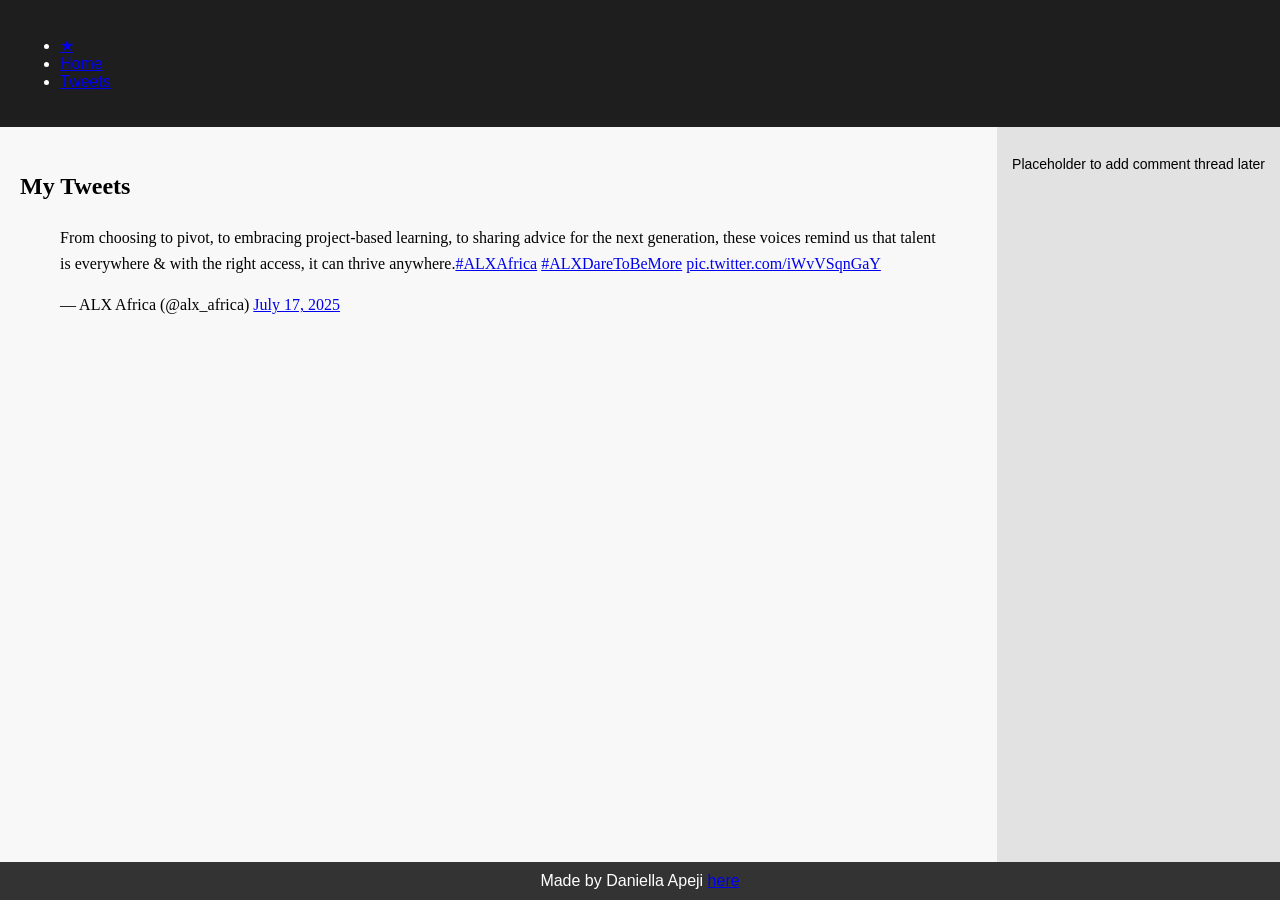
<file: tweets.html>
<!DOCTYPE html>
<html lang="en">
<head>
    <meta charset="UTF-8">
    <meta name="viewport" content="width=device-width, initial-scale=1.0">
    <title>My_First_Portfolio</title>
    <link href="base.css" rel="stylesheet">
<link href="styles.css" rel="stylesheet">
</head>
<body>
    <header>
        <ul>
            <li class="logo"><a href="index.html">&#9733;</a></li>
            <li><a href="index.html">Home</a></li>
            <li><a href="tweets.html">Tweets</a></li>
        </ul>
    </header>
    <main>
        <article>
            <h1>My Tweets</h1>
           <blockquote class="twitter-tweet"><p lang="en" dir="ltr">From choosing to pivot, to embracing project-based learning, to sharing advice for the next generation, these voices remind us that talent is everywhere &amp; with the right access, it can thrive anywhere.<a href="https://twitter.com/hashtag/ALXAfrica?src=hash&amp;ref_src=twsrc%5Etfw">#ALXAfrica</a> <a href="https://twitter.com/hashtag/ALXDareToBeMore?src=hash&amp;ref_src=twsrc%5Etfw">#ALXDareToBeMore</a> <a href="https://t.co/iWvVSqnGaY">pic.twitter.com/iWvVSqnGaY</a></p>&mdash; ALX Africa (@alx_africa) <a href="https://twitter.com/alx_africa/status/1945864864477397075?ref_src=twsrc%5Etfw">July 17, 2025</a></blockquote> <script async src="https://platform.twitter.com/widgets.js" charset="utf-8"></script>
            <script async src="https://platform.twitter.com/widgets.js" charset="utf-8"></script>
        </article>
        <aside>
           <p> Placeholder to add comment thread later</p>
        </aside>
    </main>    
    <footer>Made by Daniella Apeji 
        <a href="https://github.com/pythonwithDT" target="_blank">here</a></footer>
</body>
</html>
</file>
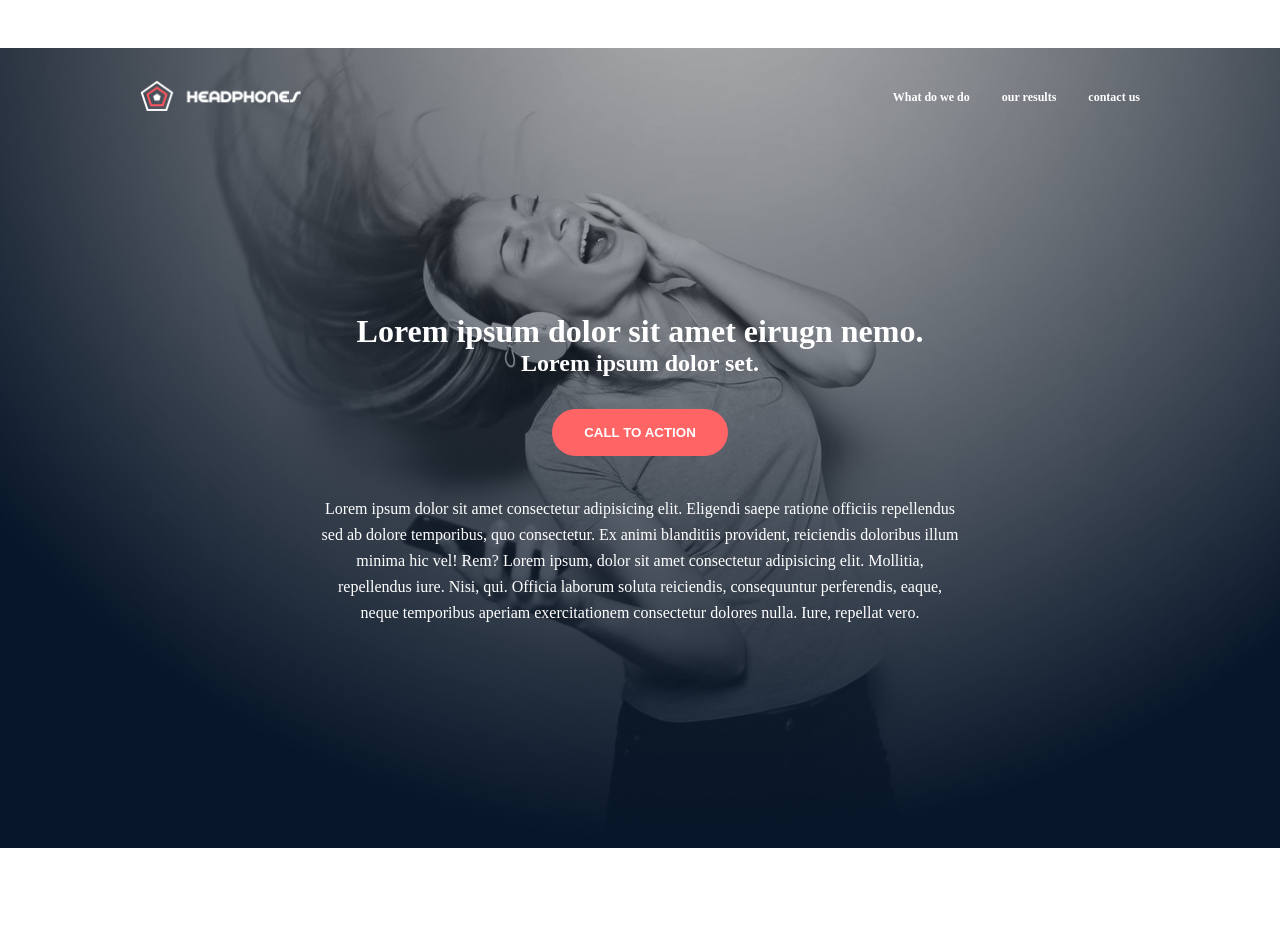
<file: headphones/0-index.html>
<!DOCTYPE html>
<html lang="en">
<head>
    <meta charset="UTF-8">
    <meta name="viewport" content="width=device-width, initial-scale=1.0">
    <title>Headphone</title>
    <link rel="stylesheet" href="0-styles.css">
    <link rel="icon" type="images/png" href="images/favicon.ico">
</head>
<body>
<header>
    <div class="container">
        <nav>
            <!-- Toggle Button (hidden checkbox + label as the menu icon) -->
            <input type="checkbox" id="menu-toggle" class="menu-toggle">
            <label for="menu-toggle" class="menu-icon">&#9776;</label>

            <img class="logo" src="images/logo_headphones.png" alt="logo">
            
            <ul class="nav-menu">
                <li class="nav-menu-items">
                    <a class="nav-menu-links" href="#services">What do we do</a>
                </li>
                <li class="nav-menu-items">
                    <a class="nav-menu-links" href="#projects">our results</a>
                </li>
                <li class="nav-menu-items">
                    <a class="nav-menu-links" href="#contact">contact us</a>
                </li>
            </ul>
        </nav>
        <div class="hero">
            <div class="hero-title">
                <h1>Lorem ipsum dolor sit amet eirugn nemo.</h1>
                <h2>Lorem ipsum dolor set.</h2>
            </div>
            <button class="btn">CALL TO ACTION</button>
            <div class="hero-text">
                <p>Lorem ipsum dolor sit amet consectetur adipisicing elit. Eligendi saepe ratione officiis repellendus sed ab dolore temporibus, quo consectetur. Ex animi blanditiis provident, reiciendis doloribus illum minima hic vel! Rem? Lorem ipsum, dolor sit amet consectetur adipisicing elit. Mollitia, repellendus iure. Nisi, qui. Officia laborum soluta reiciendis, consequuntur perferendis, eaque, neque temporibus aperiam exercitationem consectetur dolores nulla. Iure, repellat vero.</p>
            </div>
        </div>
    </div>
</header>

</body>
</html>
</file>
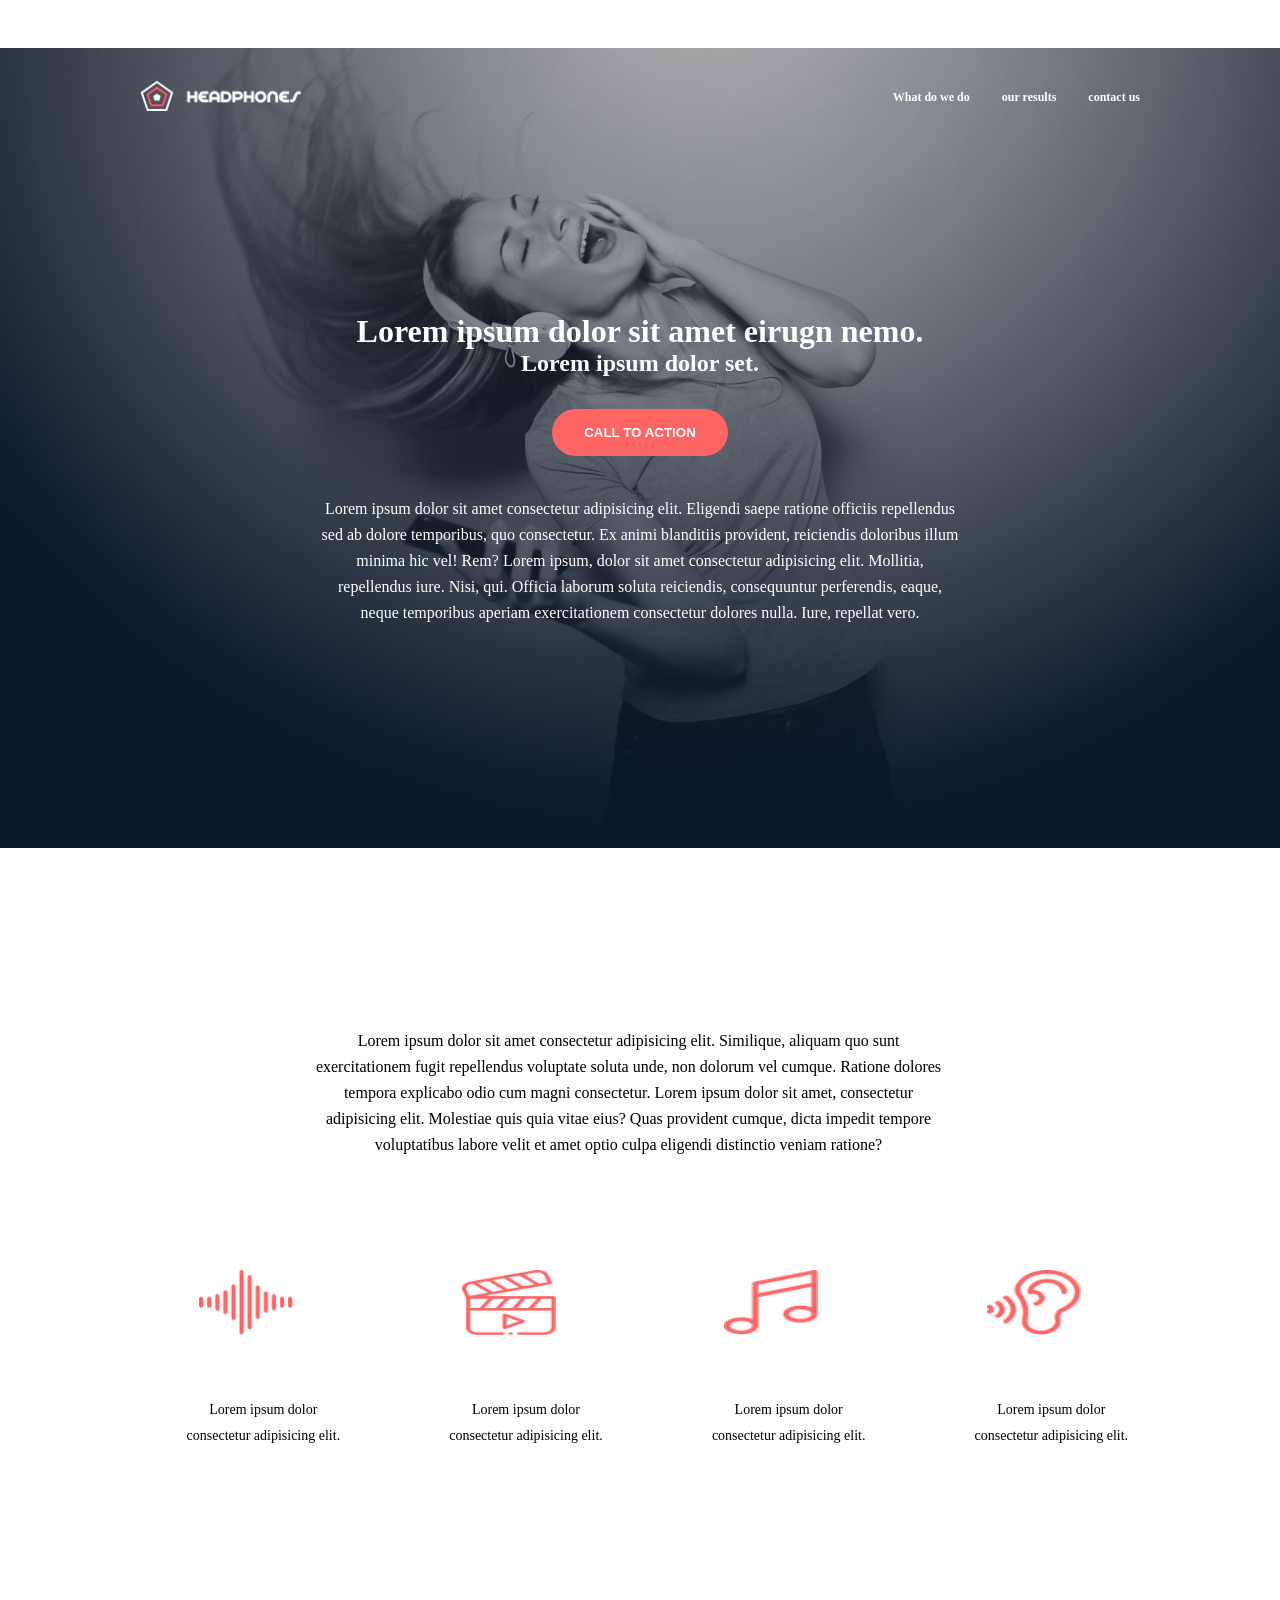
<file: headphones/1-index.html>
<!DOCTYPE html>
<html lang="en">
<head>
    <meta charset="UTF-8">
    <meta name="viewport" content="width=device-width, initial-scale=1.0">
    <title>Headphone</title>
    <link rel="stylesheet" href="1-styles.css">
    <link rel="icon" type="images/png" href="images/favicon.ico">
</head>
<body>
<header>
    <div class="container">
        <nav>
            <!-- Toggle Button (hidden checkbox + label as the menu icon) -->
            <input type="checkbox" id="menu-toggle" class="menu-toggle">
            <label for="menu-toggle" class="menu-icon">&#9776;</label>

            <img class="logo" src="images/logo_headphones.png" alt="logo">
            
            <ul class="nav-menu">
                <li class="nav-menu-items">
                    <a class="nav-menu-links" href="#services">What do we do</a>
                </li>
                <li class="nav-menu-items">
                    <a class="nav-menu-links" href="#projects">our results</a>
                </li>
                <li class="nav-menu-items">
                    <a class="nav-menu-links" href="#contact">contact us</a>
                </li>
            </ul>
        </nav>
        <div class="hero">
            <div class="hero-title">
                <h1>Lorem ipsum dolor sit amet eirugn nemo.</h1>
                <h2>Lorem ipsum dolor set.</h2>
            </div>
            <button class="btn">CALL TO ACTION</button>
            <div class="hero-text">
                <p>Lorem ipsum dolor sit amet consectetur adipisicing elit. Eligendi saepe ratione officiis repellendus sed ab dolore temporibus, quo consectetur. Ex animi blanditiis provident, reiciendis doloribus illum minima hic vel! Rem? Lorem ipsum, dolor sit amet consectetur adipisicing elit. Mollitia, repellendus iure. Nisi, qui. Officia laborum soluta reiciendis, consequuntur perferendis, eaque, neque temporibus aperiam exercitationem consectetur dolores nulla. Iure, repellat vero.</p>
            </div>
        </div>
    </div>
</header>
<section id="services" class="services">
    <div class="container">
        <p>Lorem ipsum dolor sit amet consectetur adipisicing elit. Similique, aliquam quo sunt exercitationem fugit repellendus voluptate soluta unde, non dolorum vel cumque. Ratione dolores tempora explicabo odio cum magni consectetur. Lorem ipsum dolor sit amet, consectetur adipisicing elit. Molestiae quis quia vitae eius? Quas provident cumque, dicta impedit tempore voluptatibus labore velit et amet optio culpa eligendi distinctio veniam ratione?</p>
        <div class="offers">
            <div class="offer">
                <img class="offer-img" src="images/sound-frecuency.png" alt="sound-frecuency">
                <p>Lorem ipsum dolor<br> consectetur adipisicing elit.</p>
            </div>
            <div class="offer">
                <img class="offer-img"  src="images/video.png" alt="video">
                <p>Lorem ipsum dolor<br> consectetur adipisicing elit.</p>
            </div>
            <div class="offer">
                <img class="offer-img" src="images/music.png" alt="music">
                <p>Lorem ipsum dolor<br> consectetur adipisicing elit.</p>
            </div>
            <div class="offer">
                <img class="offer-img" src="images/hearing.png" alt="hearing">
                <p>Lorem ipsum dolor<br> consectetur adipisicing elit.</p>
            </div>
        </div>
    </div>
</section>
</body>
</html>
</file>
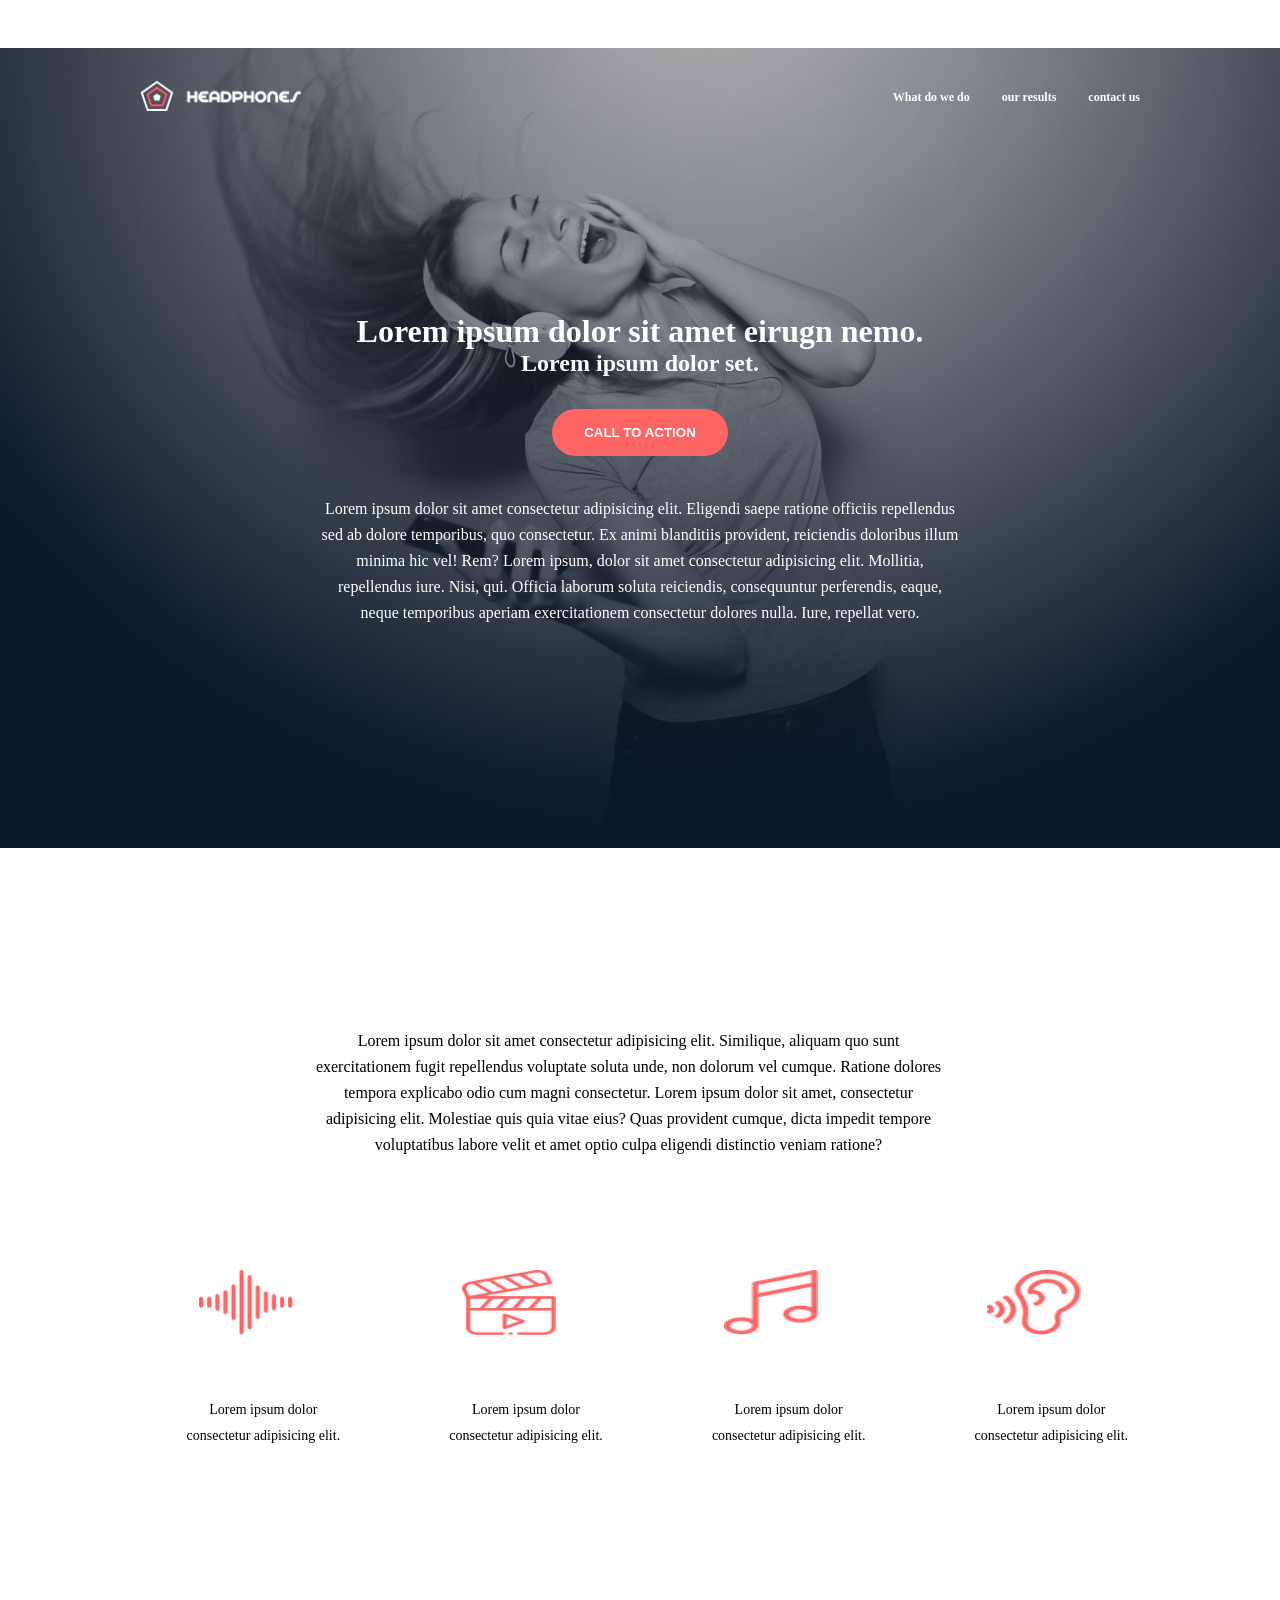
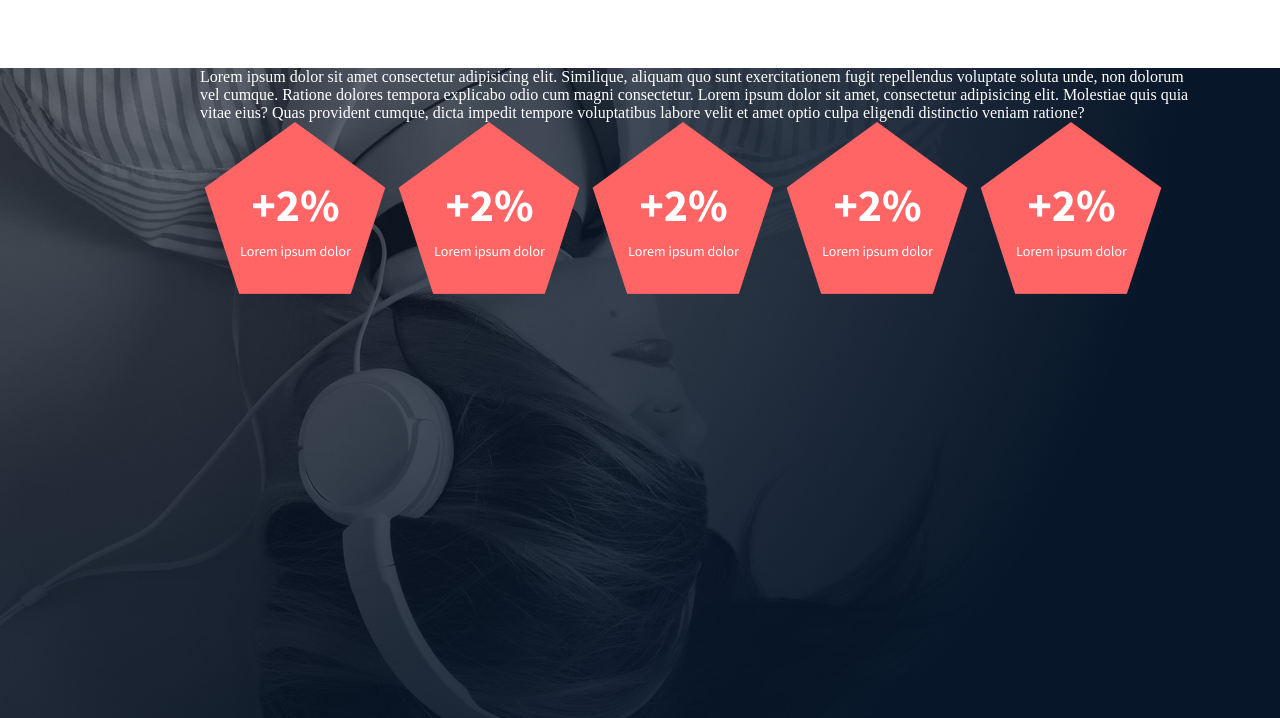
<file: headphones/2-index.html>
<!DOCTYPE html>
<html lang="en">
<head>
    <meta charset="UTF-8">
    <meta name="viewport" content="width=device-width, initial-scale=1.0">
    <title>Headphone</title>
    <link rel="stylesheet" href="2-styles.css">
    <link rel="icon" type="images/png" href="images/favicon.ico">
</head>
<body>
<header>
    <div class="container">
        <nav>
            <!-- Toggle Button (hidden checkbox + label as the menu icon) -->
            <input type="checkbox" id="menu-toggle" class="menu-toggle">
            <label for="menu-toggle" class="menu-icon">&#9776;</label>

            <img class="logo" src="images/logo_headphones.png" alt="logo">
            
            <ul class="nav-menu">
                <li class="nav-menu-items">
                    <a class="nav-menu-links" href="#services">What do we do</a>
                </li>
                <li class="nav-menu-items">
                    <a class="nav-menu-links" href="#projects">our results</a>
                </li>
                <li class="nav-menu-items">
                    <a class="nav-menu-links" href="#contact">contact us</a>
                </li>
            </ul>
        </nav>
        <div class="hero">
            <div class="hero-title">
                <h1>Lorem ipsum dolor sit amet eirugn nemo.</h1>
                <h2>Lorem ipsum dolor set.</h2>
            </div>
            <button class="btn">CALL TO ACTION</button>
            <div class="hero-text">
                <p>Lorem ipsum dolor sit amet consectetur adipisicing elit. Eligendi saepe ratione officiis repellendus sed ab dolore temporibus, quo consectetur. Ex animi blanditiis provident, reiciendis doloribus illum minima hic vel! Rem? Lorem ipsum, dolor sit amet consectetur adipisicing elit. Mollitia, repellendus iure. Nisi, qui. Officia laborum soluta reiciendis, consequuntur perferendis, eaque, neque temporibus aperiam exercitationem consectetur dolores nulla. Iure, repellat vero.</p>
            </div>
        </div>
    </div>
</header>
<section id="services" class="services">
    <div class="container">
        <p>Lorem ipsum dolor sit amet consectetur adipisicing elit. Similique, aliquam quo sunt exercitationem fugit repellendus voluptate soluta unde, non dolorum vel cumque. Ratione dolores tempora explicabo odio cum magni consectetur. Lorem ipsum dolor sit amet, consectetur adipisicing elit. Molestiae quis quia vitae eius? Quas provident cumque, dicta impedit tempore voluptatibus labore velit et amet optio culpa eligendi distinctio veniam ratione?</p>
        <div class="offers">
            <div class="offer">
                <img class="offer-img" src="images/sound-frecuency.png" alt="sound-frecuency">
                <p>Lorem ipsum dolor<br> consectetur adipisicing elit.</p>
            </div>
            <div class="offer">
                <img class="offer-img"  src="images/video.png" alt="video">
                <p>Lorem ipsum dolor<br> consectetur adipisicing elit.</p>
            </div>
            <div class="offer">
                <img class="offer-img" src="images/music.png" alt="music">
                <p>Lorem ipsum dolor<br> consectetur adipisicing elit.</p>
            </div>
            <div class="offer">
                <img class="offer-img" src="images/hearing.png" alt="hearing">
                <p>Lorem ipsum dolor<br> consectetur adipisicing elit.</p>
            </div>
        </div>
    </div>
</section>
<section id="projects" class="projects">
      <div class="container">
     <p class="proj-text">Lorem ipsum dolor sit amet consectetur adipisicing elit. Similique, aliquam quo sunt exercitationem fugit repellendus voluptate soluta unde, non dolorum vel cumque. Ratione dolores tempora explicabo odio cum magni consectetur. Lorem ipsum dolor sit amet, consectetur adipisicing elit. Molestiae quis quia vitae eius? Quas provident cumque, dicta impedit tempore voluptatibus labore velit et amet optio culpa eligendi distinctio veniam ratione?</p>
     <div class="proj-img">
        <img class="dot" src="images/dot_1.png" alt="pentagone">
        <img class="dot" src="images/dot_1.png" alt="pentagone">
        <img class="dot" src="images/dot_1.png" alt="pentagone">
        <img class="dot" src="images/dot_1.png" alt="pentagone">
        <img class="dot" src="images/dot_1.png" alt="pentagone">
     </div>
     </div>
</section>
</body>
</html>
</file>
<file: base.css>
body {
  margin: 0;
  padding: 0;
  font-family: Arial, sans-serif;
}
</file>
<file: styles.css>
/*Make body a vertical flex container*/
body {
    display: flex;
    flex-direction: column;
    height: 100vh;
    margin: 0;
}

/*Main body horizontal flex container*/
main{
    display: flex;
    flex-direction: row;
    flex: auto;
}

/*article*/
article {
    flex: 2;
    overflow-y: auto;
    background-color:  #f8f8f8;
    padding: 20px;
    line-height: 1.6;
    font-family: Georgia, serif;
}

header{
   background-color: #1e1e1e;
  color: white;
  padding: 20px; 
}
aside{
     background-color: #e2e2e2;
  padding: 15px;
  font-size: 14px;
}
footer {
  background-color: #333;
  color: white;
  text-align: center;
  padding: 10px;
}
</file>
<file: headphones/0-styles.css>
:root {
  --color-primary:  #ff6565;
  --color-white: #ffffff;
  --text-color: var(--color-white);
}

*, ::before, ::after{
    box-sizing: border-box;
    margin: 0;
    padding: 0;
}

body{
   margin:0;
}

header{
  background-image: url(images/headphones_hero_1.jpg);
  background-repeat: no-repeat;
  height: 100vh;
  color: var(--text-color);
}

button {   
    border: none;
    border-radius: 100px;
    background-color: var(--color-primary);
    color: var(--text-color);
    font-weight: bold;
    padding: 1rem 2rem; 
}

button:hover {
    opacity: 0.8;
}

a {
     color: var(--text-color);
    font-weight: bold;
    font-size: 12px;
    text-decoration: none;
}

a:hover {
    color: var(--color-primary);
}

.container {
    max-width: 1000px;
    margin: 0 auto;
}

.logo {
  height: 31.2px;
  width: 161px;
}

nav{
    display: flex;
    justify-content: space-between; 
    align-items: center;
    padding: 2rem 0;
    margin-top: 3rem;
    position: relative;
}

/* Hide checkbox */
.menu-toggle {
    display: none;
}

/* Menu icon for mobile */
.menu-icon {
    display: none;
    font-size: 2rem;
    cursor: pointer;
    position: absolute;
    top: 1.5rem;
    left: 0;
}

.nav-menu {
    list-style-type: none;
    display: flex;
    gap: 2rem;
}

.hero {
     display: flex;
     flex-direction: column;
     justify-content: center;
     align-items: center;
     margin-top: 17%;
     text-align: center;
    
}

.hero-title {
    margin-bottom: 2rem;
}

.hero-title h1, .hero-title h2 {
   font-weight: bold;
} 

.hero-title h1 {
    font-size: 32px;
}

.hero-text {
    margin-top: 2.5rem;
    max-width: 637px;
    line-height: 26px;
}

@media screen and (max-width: 480px) {
    nav {
        justify-content: center;
        flex-direction: column;
        gap: 3rem;
    }

    .menu-icon {
        display: block;
    }

    .nav-menu {
       display: none;
       flex-direction: column;
       gap: 2rem;
       text-align: center;
    }

     .menu-toggle:checked + .menu-icon + .logo + .nav-menu {
        display: flex;
    }

    .container{
        padding: 0 2rem;
    }
}
</file>
<file: headphones/1-styles.css>
:root {
  --color-primary:  #ff6565;
  --color-white: #ffffff;
  --text-color: var(--color-white);
}

*, ::before, ::after{
    box-sizing: border-box;
    margin: 0;
    padding: 0;
}

/* body{ }*/
   
header{
  background-image: url(images/headphones_hero_1.jpg);
  background-repeat: no-repeat;
  height: 100vh;
  color: var(--text-color);
}

button {   
    border: none;
    border-radius: 100px;
    background-color: var(--color-primary);
    color: var(--text-color);
    font-weight: bold;
    padding: 1rem 2rem; 
}

button:hover {
    opacity: 0.8;
}

a {
     color: var(--text-color);
    font-weight: bold;
    font-size: 12px;
    text-decoration: none;
}

a:hover {
    color: var(--color-primary);
}

.container {
    max-width: 1000px;
    margin: 0 auto;
}

.logo {
  height: 31.2px;
  width: 161px;
}

nav{
    display: flex;
    justify-content: space-between; 
    align-items: center;
    padding: 2rem 0;
    margin-top: 3rem;
    position: relative;
}

/* Hide checkbox */
.menu-toggle {
    display: none;
}

/* Menu icon for mobile */
.menu-icon {
    display: none;
    font-size: 2rem;
    cursor: pointer;
    position: absolute;
    top: 1.5rem;
    left: 0;
}

.nav-menu {
    list-style-type: none;
    display: flex;
    gap: 2rem;
}

.hero {
     display: flex;
     flex-direction: column;
     justify-content: center;
     align-items: center;
     margin-top: 17%;
     text-align: center;
    
}

.hero-title {
    margin-bottom: 2rem;
}

.hero-title h1, .hero-title h2 {
   font-weight: bold;
} 

.hero-title h1 {
    font-size: 32px;
}

.hero-text {
    margin-top: 2.5rem;
    max-width: 637px;
    line-height: 26px;}

.services {
    height: 750px;
}

.services p {
    text-align: center;
    max-width: 637px;
    line-height: 26px;
    display: flex;
     justify-content: center;
     align-items: center;
     margin-top: 5rem;
     margin-left: 17%;
}

.offers {
   display: flex;
   justify-content: space-between;
   height: 192px;
   margin-top: 6rem;
}

.offer {
    display: flex;
    flex-direction: column;
    align-items: center;
    justify-content: center;
    padding: 0 4px;
    
}

.offer-img {
 width: 94px;
    height: 65px;
}

.offer p {
    height: 15px;
    width: 204px;
    line-height: 26px;
    font-size: 14px;
    margin-top: 5rem;
}


@media screen and (max-width: 480px) {
    nav {
        justify-content: center;
        flex-direction: column;
        gap: 3rem;
    }

    .menu-icon {
        display: block;
    }

    .nav-menu {
       display: none;
       flex-direction: column;
       gap: 2rem;
       text-align: center;
    }

     .menu-toggle:checked + .menu-icon + .logo + .nav-menu {
        display: flex;
    }

    .container{
        padding: 0 2rem;
    }
}
</file>
<file: headphones/2-styles.css>
:root {
  --color-primary:  #ff6565;
  --color-white: #ffffff;
  --text-color: var(--color-white);
}

*, ::before, ::after{
    box-sizing: border-box;
    margin: 0;
    padding: 0;
}

/* body{ }*/
   
header{
  background-image: url(images/headphones_hero_1.jpg);
  background-repeat: no-repeat;
  height: 100vh;
  color: var(--text-color);
}

button {   
    border: none;
    border-radius: 100px;
    background-color: var(--color-primary);
    color: var(--text-color);
    font-weight: bold;
    padding: 1rem 2rem; 
}

button:hover {
    opacity: 0.8;
}

a {
     color: var(--text-color);
    font-weight: bold;
    font-size: 12px;
    text-decoration: none;
}

a:hover {
    color: var(--color-primary);
}

.container {
    max-width: 1000px;
    margin: 0 auto;
}

.logo {
  height: 31.2px;
  width: 161px;
}

nav{
    display: flex;
    justify-content: space-between; 
    align-items: center;
    padding: 2rem 0;
    margin-top: 3rem;
    position: relative;
}

/* Hide checkbox */
.menu-toggle {
    display: none;
}

/* Menu icon for mobile */
.menu-icon {
    display: none;
    font-size: 2rem;
    cursor: pointer;
    position: absolute;
    top: 1.5rem;
    left: 0;
}

.nav-menu {
    list-style-type: none;
    display: flex;
    gap: 2rem;
}

.hero {
     display: flex;
     flex-direction: column;
     justify-content: center;
     align-items: center;
     margin-top: 17%;
     text-align: center;
    
}

.hero-title {
    margin-bottom: 2rem;
}

.hero-title h1, .hero-title h2 {
   font-weight: bold;
} 

.hero-title h1 {
    font-size: 32px;
}

.hero-text {
    margin-top: 2.5rem;
    max-width: 637px;
    line-height: 26px;}

.services {
    height: 640px;
}

.services p {
    text-align: center;
    max-width: 637px;
    line-height: 26px;
    display: flex;
     justify-content: center;
     align-items: center;
     margin-top: 5rem;
     margin-left: 17%;
}

.offers {
   display: flex;
   justify-content: space-between;
   height: 192px;
   margin-top: 6rem;
}

.offer {
    display: flex;
    flex-direction: column;
    align-items: center;
    justify-content: center;
    padding: 0 4px;
    
}

.offer-img {
 width: 94px;
    height: 65px;
}

.offer p {
    height: 15px;
    width: 204px;
    line-height: 26px;
    font-size: 14px;
    margin-top: 5rem;
}

.projects {
    width: 1400px;
    height: 650px;
    background-image: url(images/headphones_hero_2.jpg);
    color: var(--text-color);
}


@media screen and (max-width: 480px) {
    nav {
        justify-content: center;
        flex-direction: column;
        gap: 3rem;
    }

    .menu-icon {
        display: block;
    }

    .nav-menu {
       display: none;
       flex-direction: column;
       gap: 2rem;
       text-align: center;
    }

     .menu-toggle:checked + .menu-icon + .logo + .nav-menu {
        display: flex;
    }

    .container{
        padding: 0 2rem;
    }
}
</file>
